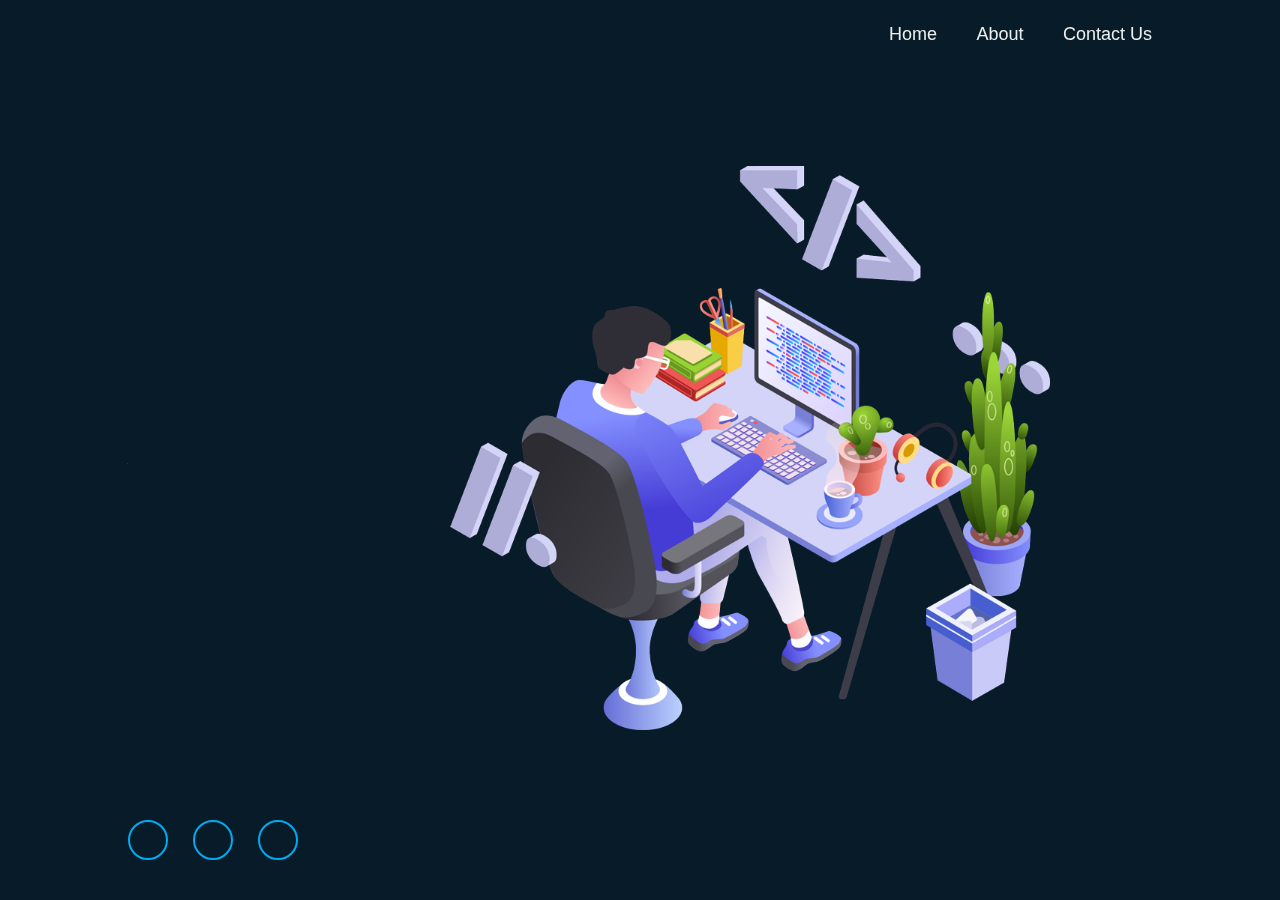
<file: index.html>
<!DOCTYPE html>
<html lang="en">
<head>
    <meta charset="UTF-8">
    <meta name="viewport" content="width=device-width, initial-scale=1.0">
    <title>Personal Portfolio website</title>
    <link rel="stylesheet" href="https://cdnjs.cloudflare.com/ajax/libs/font-awesome/6.6.0/css/all.min.css" integrity="sha512-Kc323vGBEqzTmouAECnVceyQqyqdsSiqLQISBL29aUW4U/M7pSPA/gEUZQqv1cwx4OnYxTxve5UMg5GT6L4JJg==" crossorigin="anonymous" referrerpolicy="no-referrer" />
    <link rel="stylesheet" href="style.css">
</head>
<body>
    <div class="header">
        <a href="#" class="logo">Asad.</a>

        <div class="navbar">
            <a href="index.html" class="active">Home</a>
            <a href="about.html">About</a>
            <a href="contact.html">Contact Us</a>
        </div>
    </div>


    <section class="Home">
        <div class="home-content">
            <h1>I'm Md Asad</h1>
            <h3>Fronted Developer</h3>
            <p>Proficient in HTML, CSS, JavaScript, and ReactJS to build responsive, user-friendly web applications with a strong focus on modern development best practices and performance optimization.</p>
            <div class="btn-box">
                <a href="https://drive.google.com/file/d/1rREhpVRTW_GJfYo1J5lOyAfIpI57WZ98/view?usp=sharing">Resume</a>
                <a href="mailto:mdasadgodargama@gmail.com">Contact Us</a>
            </div>
        </div>
        <div class="home-social">
            <a href="https://github.com/MdAsad9899/My-Portfolio"><i class="fa-brands fa-github"></i></a>
            <a href="mailto:mdasadgodargama@gmail.com"><i class="fa-regular fa-envelope"></i></a>
            <a href="https://www.linkedin.com/in/md-asad-457108333/"><i class="fa-brands fa-linkedin-in"></i></a>
        </div>
        
        <div class="image">
             <img src="portfolio.png" alt="" >
        </div>
    </section>
    
</body>
</html>
</file>
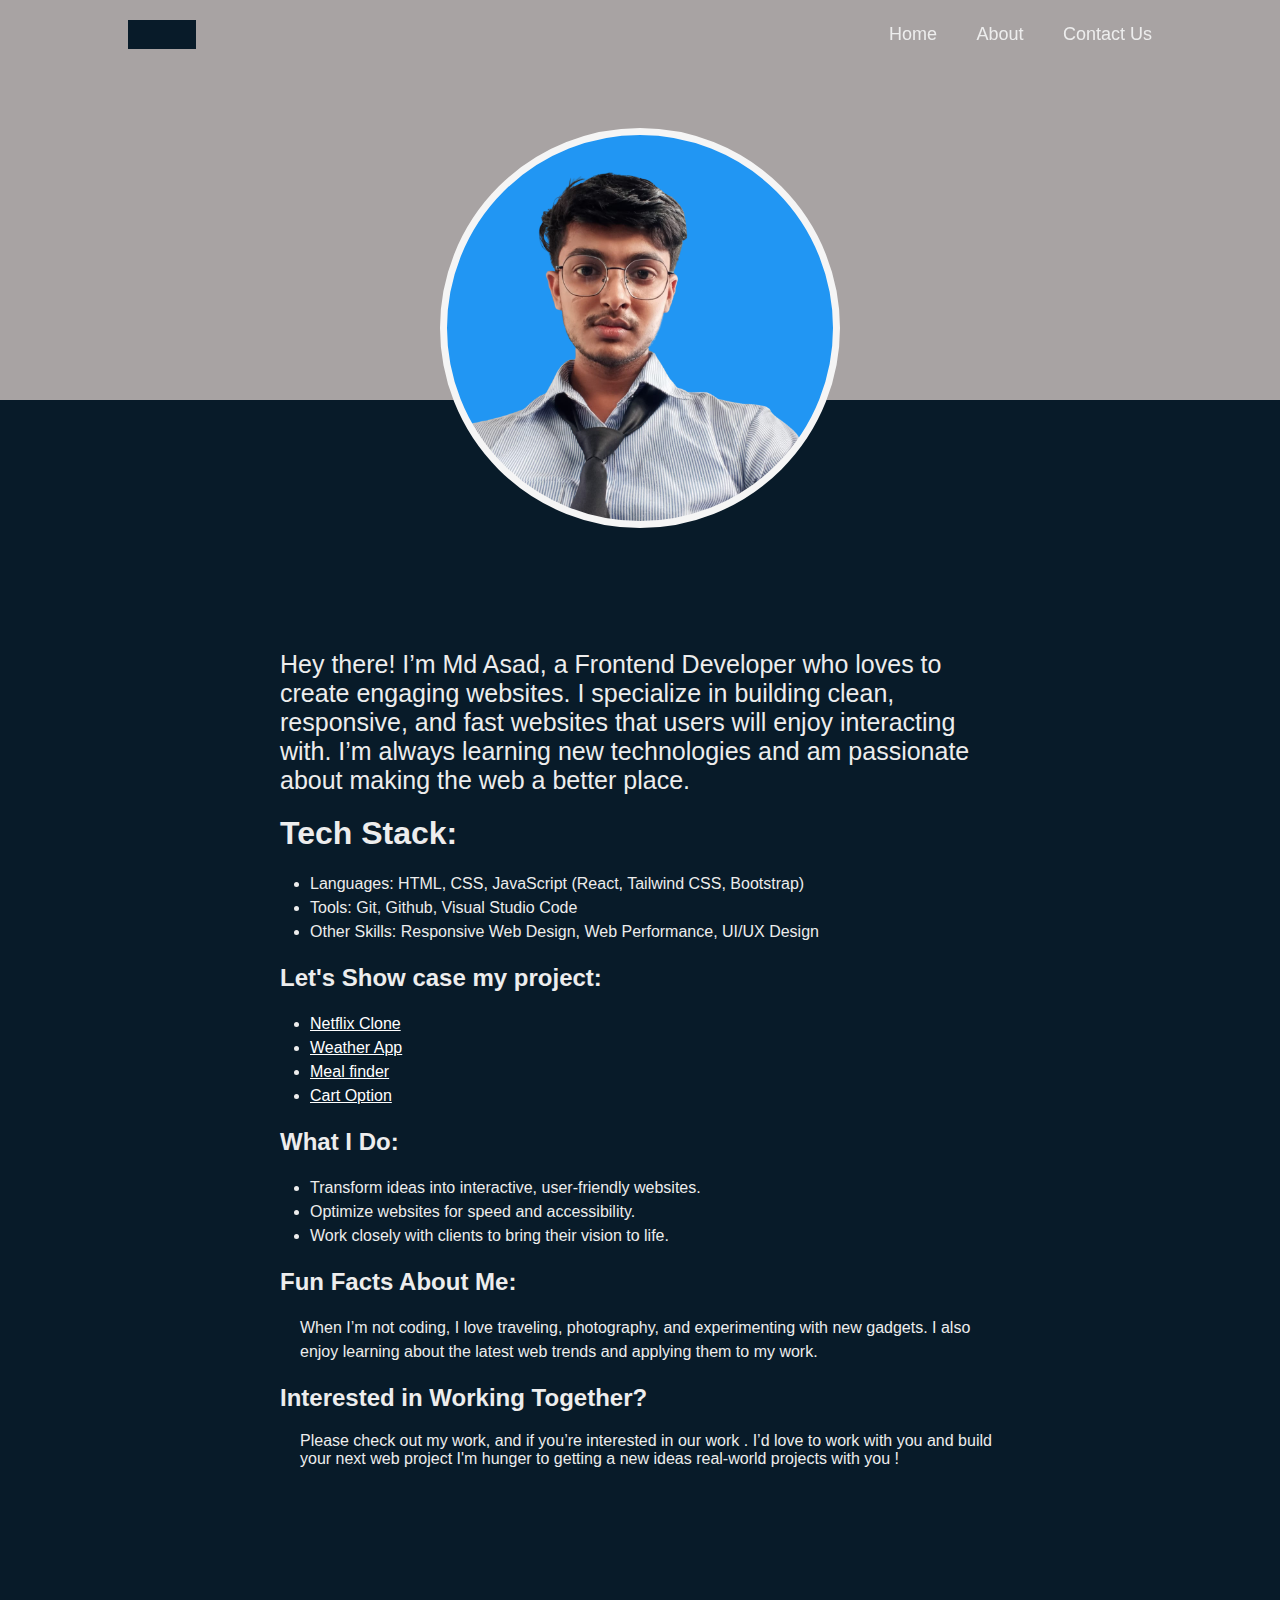
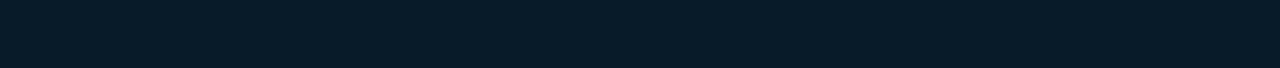
<file: about.html>
<!DOCTYPE html>
<html lang="en">

<head>
    <meta charset="UTF-8">
    <meta name="viewport" content="width=device-width, initial-scale=1.0">
    <title>Document</title>
    <link rel="stylesheet" href="about.css">
    <link rel="stylesheet" href="style.css">
</head>

<body>
    <div class="header">
        <a href="#" class="logo">Asad.</a>

        <div class="navbar">
            <a href="index.html" class="active">Home</a>
            <a href="about.html">About</a>
            <a href="contact.html">Contact Us</a>
        </div>
    </div>
    <div class="container">
        <div class="head">
            <div class="circle"></div>
        </div>
        <div class="content">
            <p class="about">Hey there! I’m Md Asad, a Frontend Developer who loves to create engaging websites.
                I specialize in building clean, responsive, and fast websites that users will enjoy interacting with.
                I’m always learning new technologies and am passionate about making the web a better place.</p>
                <h1>Tech Stack:</h1>
                <ul>
                    <li>Languages: HTML, CSS, JavaScript (React, Tailwind CSS, Bootstrap)</li>
                    <li>Tools: Git, Github, Visual Studio Code</li>
                    <li>Other Skills: Responsive Web Design, Web Performance, UI/UX Design</li>
                </ul>
                <h2>Let's Show case my project:</h2>
                <ul>
                    <li><a href="https://mdasasd9973.netlify.app/">Netflix Clone</a></li>
                    <li><a href="https://asad-wheather.netlify.app/">Weather App</a></li>
                    <li><a href="https://mealfounder.netlify.app/">Meal finder</a></li>
                    <li><a href="https://cart-contain.netlify.app/">Cart Option</a></li>
                </ul>
                <h2>What I Do:</h2>
                <ul>
                    <li>Transform ideas into interactive, user-friendly websites.</li>
                    <li>Optimize websites for speed and accessibility.</li>
                    <li>Work closely with clients to bring their vision to life.
                    </li>
                </ul>
                <h2>Fun Facts About Me:</h2>
                <p class="fun">When I’m not coding, I love traveling, photography, and experimenting with new gadgets. I also enjoy learning about the latest web trends and applying them to my work.</p>
                <h2>Interested in Working Together?</h2>
                <p class="work"> Please check out my work, and  if you’re interested in our work . I’d love to work with you and  build your next web project I'm hunger to getting a new ideas
                    real-world projects with you !</p>
                
            </div>
            
            

    </div>

</body>

</html>
</file>
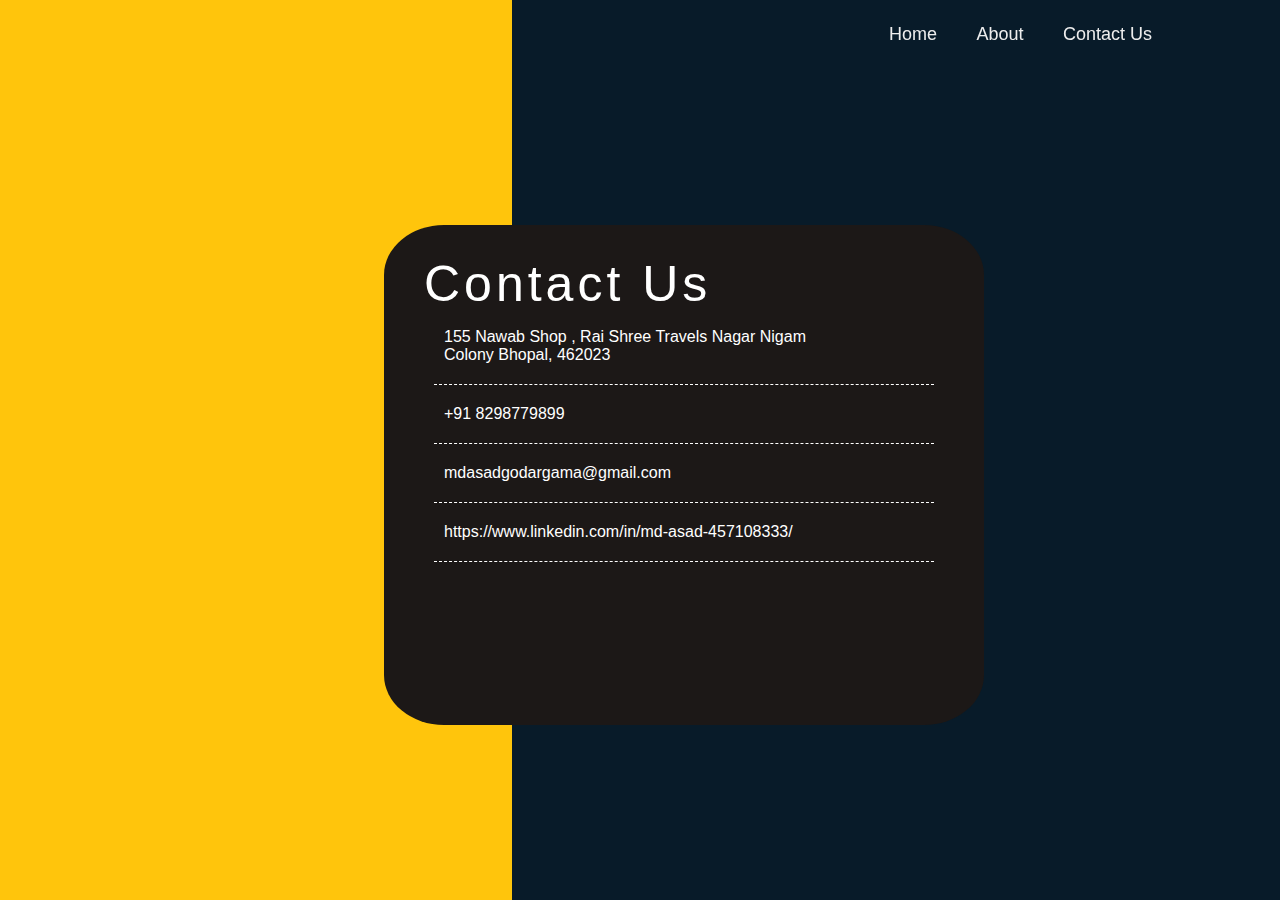
<file: contact.html>
<!DOCTYPE html>
<html lang="en">
<head>
    <meta charset="UTF-8">
    <meta name="viewport" content="width=device-width, initial-scale=1.0">
    <title>Document</title>
    <link rel="stylesheet" href="https://cdnjs.cloudflare.com/ajax/libs/font-awesome/6.6.0/css/all.min.css" integrity="sha512-Kc323vGBEqzTmouAECnVceyQqyqdsSiqLQISBL29aUW4U/M7pSPA/gEUZQqv1cwx4OnYxTxve5UMg5GT6L4JJg==" crossorigin="anonymous" referrerpolicy="no-referrer" />
    <link rel="stylesheet" href="contact.css">
    <link rel="stylesheet" href="style.css">
</head>
<body>
    <div class="header">
        <a href="#" class="logo">Asad.</a>

        <div class="navbar">
            <a href="index.html" class="active">Home</a>
            <a href="about.html">About</a>
            <a href="contact.html">Contact Us</a>
        </div>
    </div>
    <div class="container">
        <div class="left">
            <div class="box">
                <h1>Contact Us</h1>
                <div class="address">
                    <i class="fa-solid fa-location-dot"></i>
                <p>155 Nawab Shop , Rai Shree Travels Nagar Nigam <br> Colony Bhopal, 462023</p>
                </div>
                <div class="border"></div>
                <div class="call">
                    <i class="fa-solid fa-phone"></i>
                    <a href="tel:+91 8298779899">+91 8298779899</a>
                    
                </div>
                <div class="border"></div>
                <div class="mail">
                    <i class="fa-solid fa-envelope"></i>
                    <a href="mailto:mdasadgodargama@gmail.com">mdasadgodargama@gmail.com</a>
                    
                </div>
                <div class="border"></div>
                <div class="link">
                    <i class="fa-brands fa-linkedin"></i>
                    <a href="https://www.linkedin.com/in/md-asad-457108333/">https://www.linkedin.com/in/md-asad-457108333/</a>
                    
                </div>
                <div class="border"></div>

            </div>
        </div>
        <div class="chat"><i class="fa-solid fa-comment-dots"></i></div>
        
        
    </div>
</body>
</html>
</file>
<file: style.css>
*{
    margin: 0;
    padding: 0;
    box-sizing: border-box;
    font-family: sans-serif;
}

body{
    background-color: #081b29;
    color: #ededed;
}  


.header{
   width: 100%;
   background-color: transparent;
   display: flex;
   justify-content: space-between;
   align-items: center;
   position: fixed;
   top: 0;
   left: 0;
   padding: 20px 10%;
}

.logo{
    font-size: 25px;
    color: #ededed;
    text-decoration: none;
    font-weight: 600;
    position: relative;
   
}



.logo::before{
    content: '';
    position: absolute;
    top: 0;
    right: 0;
    width: 100%;
    height: 100%;
    background-color: #081b29;
    animation: showright 1s ease forwards;
    animation-delay: 0.4s;
}

.navbar a{
    text-decoration: none;
    font-size: 18px;
    color: #ededed;
    font-weight: 500;
    margin-left: 35px;
    transition: .3s;
}

.navbar a:hover , 
.navbar a:active {
    color: #00abf0;
}

.Home{
    height: 100vh;
    display: flex;
    align-items: center;
    padding: 0px 10%; 
}
.image{
    position: absolute;
    right: 30px;
    background-color: transparent;
    /* border: 2px solid red; */
    transition: .3s;
    
}

.image img{
    width: 800px;
    padding-right: 200px;
}


.home-content{
    max-width: 600px;
}


.home-content h1{
    position: relative;
    font-size: 56px;
    font-weight: 700;
    line-height: 1.2;
}

.home-content h1::before{
    content: '';
    position: absolute;
    top: 0;
    right: 0;
    width: 100%;
    height: 100%;
    background-color: #081b29;
    animation: showright 1s ease forwards;
    animation-delay: 1s;
    /* animation-iteration-count: infinite; */
}



.home-content h3{
    position: relative;
    font-size: 32px;
    font-weight: 700;
    color: #00abf0;
}

.home-content h3::before{
    content: '';
    position: absolute;
    top: 0;
    right: 0;
    width: 100%;
    height: 100%;
    background-color: #081b29;
    animation: showright 1s ease forwards;
    animation-delay: 1.5s;
    /* animation-iteration-count: infinite; */
}

.home-content p{
    position: relative;
    font-size: 16px;
    line-height: 1.5rem;
    margin: 20px 0px 40px;
}


.home-content p::before{
    content: '';
    position: absolute;
    top: 0;
    right: 0;
    width: 100%;
    height: 100%;
    background-color: #081b29;
    animation: showright 1s ease forwards;
    animation-delay: 1.6s;
    /* animation-iteration-count: infinite; */
}

.btn-box{
    position: relative;
    display: flex;
    justify-content: space-between;
    width: 345px;
    height: 50px;
    /* background-color: aqua; */
}



.btn-box::before{
    content: '';
    position: absolute;
    top: 0;
    right: 0;
    width: 100%;
    height: 100%;
    background-color: #081b29;
    animation: showright 1s ease forwards;
    animation-delay: 1.9s;
    z-index: 2;
    /* animation-iteration-count: infinite; */
}
.btn-box a{
    width: 150px;
    height: 100%;
    background-color: #00abf0;
    border: 2px solid #00abf0;
    border-radius: 8px;
    font-size: 19px;
    color: #081b29;
    text-decoration: none;
    letter-spacing: 1px;
    display: inline-flex;
    justify-content: center;
    align-items: center;
    position: relative;
    z-index: 1;
    overflow: hidden;
    transition: .5s;
}



.btn-box a:hover{
    color: #00abf0;
}

.btn-box a:nth-child(2){
    color:#00abf0;
    background-color: transparent;
}

.btn-box a:nth-child(2)::before{
    background-color: #00abf0;
}

.btn-box a:nth-child(2):hover{
    color: #081b29;
}



.btn-box a::before{
    content: '';
    position: absolute;
    top: 0;
    left: 0;
    width: 0%;
    height: 100%;
    background-color: #081b29;
    z-index: -1;
    transition: .5s;
}
.btn-box a:hover::before{
    width: 100%;

}

.home-social{
    position: absolute;
    bottom: 40px;
    width: 170px;
    display: flex;
    justify-content: space-between;
    align-items: center;
}

.home-social a{
    border: 2px solid #00abf0;
    display: inline-flex;
    width: 40px;
    height: 40px;
    background-color: transparent;
    border-radius: 50%;
    text-decoration: none;
    color: #00abf0;
    font-size: 20px;
    justify-content: center;
    align-items: center;
}


@keyframes  showright{
    100%{
        width: 0;
    }    
}
</file>
<file: about.css>
*{
    margin: 0;
    padding: 0;
    box-sizing: border-box;
    font-family: sans-serif;
}


.container{
    height: 100%;
    width: 100%;
    
}
.head{
    height: 400px;
    width: 100%;
    background-color: rgb(168, 163, 163);
    /* opacity: 0.5; */
    display: flex;
    align-items: center;
    justify-content: center;
}
.circle{
    background-image: url(asad.png);
    background-position: center;
    background-size: cover;
    height: 400px;
    width: 400px;
    background-color: red;
    border-radius: 50%;
    margin-top: 20%;
    border: 7px solid whitesmoke;
}
.content{
   
    min-height: 300px;
    max-width: 720px;
    margin: auto;
    padding-top: 250px;
}
.content .about {
    font-size: 25px;
    font-family: 'Gill Sans', 'Gill Sans MT', Calibri, 'Trebuchet MS', sans-serif;
}
.content h1,h2{
    padding-top: 20px;
    padding-bottom: 20px;
}
.content ul {
    padding-left: 30px;
}
.content ul li {
    line-height: 1.5;
    
}
.content .fun{
    line-height: 1.5;
    padding-left: 20px;
}
.content .work{
    padding-left: 20px;
    margin-bottom: 200px;
}
ul li a{
    color: white;
    
}
</file>
<file: contact.css>
*{
    margin: 0;
    padding: 0;
    box-sizing: border-box;
    color: white;
    font-family: sans-serif;
}
.container{
    height: 100%;
    width: 100%;
}
.left{
    height: 100vh;
    width: 40%;
    background-color: #ffc50c;
    position: relative;
}
.box{
    height: 500px;
    width: 600px;
    background-color: #1c1817;
    position: absolute;
    left: 75%;
    top: 25%;
    border-radius: 10%;
    /* padding-top: 50px; */
}
.box h1{
   margin-top: 30px;
   margin-left: 40px;
   margin-bottom: 15px;
   font-size: 50px;
   font-weight: 200;
   letter-spacing: 0.25rem;
}
.address{
   
    display: flex;
    align-items: center;
    gap: 20px;
    padding-bottom: 20px;
    margin-left: 40px;
    
}
.border{
    width: 500px;
    height: 0px;
    border-bottom: 1px dashed white;
    margin: auto;
    margin-bottom: 20px;
}
.box i{
    color: #ffc50c;
    font-size: 30px;
}

.call{
   
    display: flex;
    align-items: center;
    gap: 20px;
    padding-bottom: 20px;
    margin-left: 40px;
    
}


.mail{
   
    display: flex;
    align-items: center;
    gap: 20px;
    padding-bottom: 20px;
    margin-left: 40px;
    
}
.link{
   
    display: flex;
    align-items: center;
    gap: 20px;
    padding-bottom: 20px;
    margin-left: 40px;
    
}
.chat{
    /* background-color: red; */
    width: 60px;
    height: 49px;
    position: absolute;
    left: 60%;
    top: 70%;
}
.chat i{
color: #ffc50c;
font-size: 80px;
}
a{
    text-decoration: none;
}
</file>
